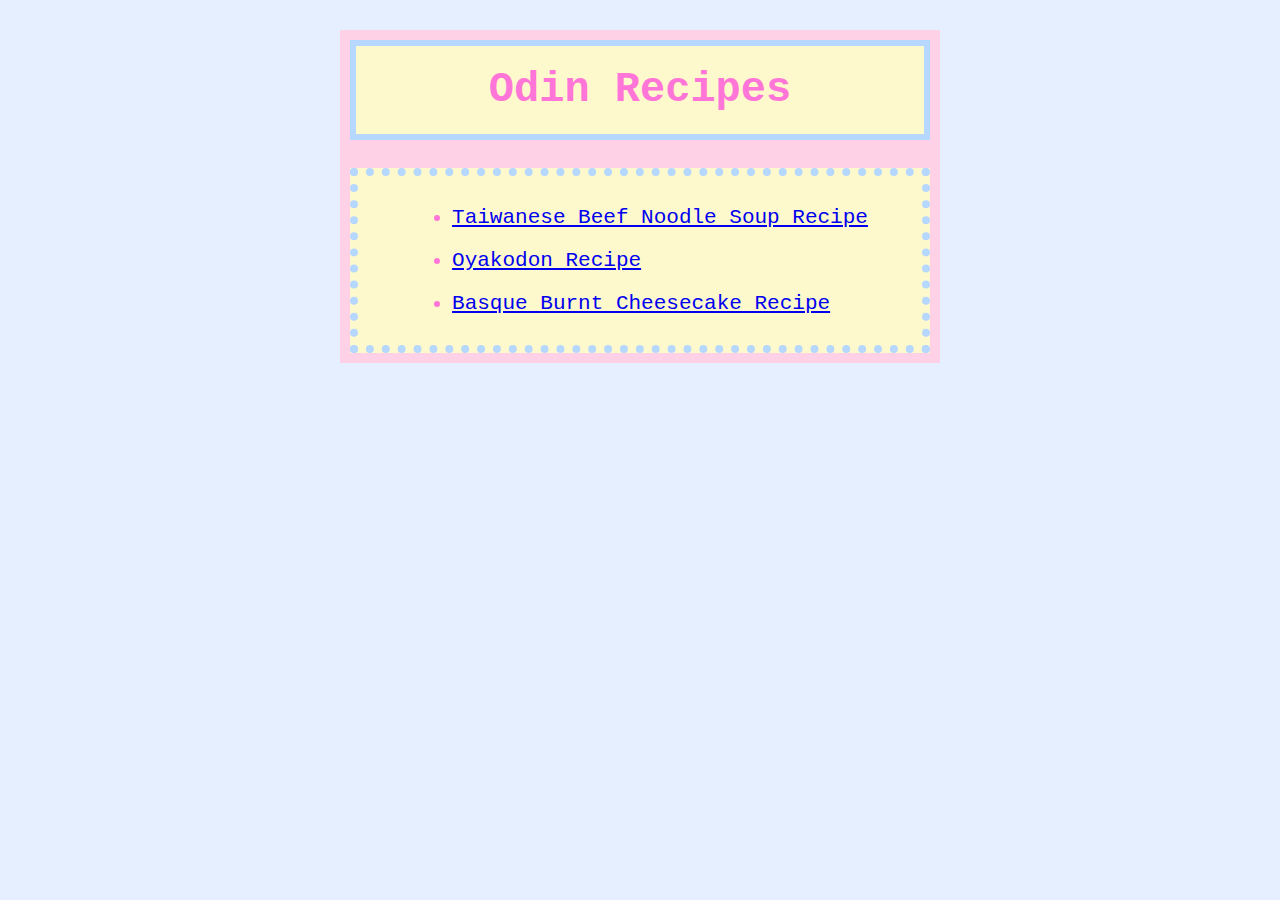
<file: index.html>
<!DOCTYPE html>
<html lang="en">
    <head>
        <meta charset="utf-8">
        <title>Odin Recipes</title>
        <link rel="stylesheet" href="./style.css">
    </head>
    <body>
        <div class="home-card">
            <h1 id="home-title">Odin Recipes</h1>
            <div class="recipe-list">
                <ul>
                    <li><a href="./recipes/beef-noodles.html">Taiwanese Beef Noodle Soup Recipe</a></li>
                    <li><a href="./recipes/oyakodon.html">Oyakodon Recipe</a></li>
                    <li><a href="./recipes/basque-cheesecake.html">Basque Burnt Cheesecake Recipe</a></li>
                </ul>
            </div>
        </div>
    </body>
</html>
</file>
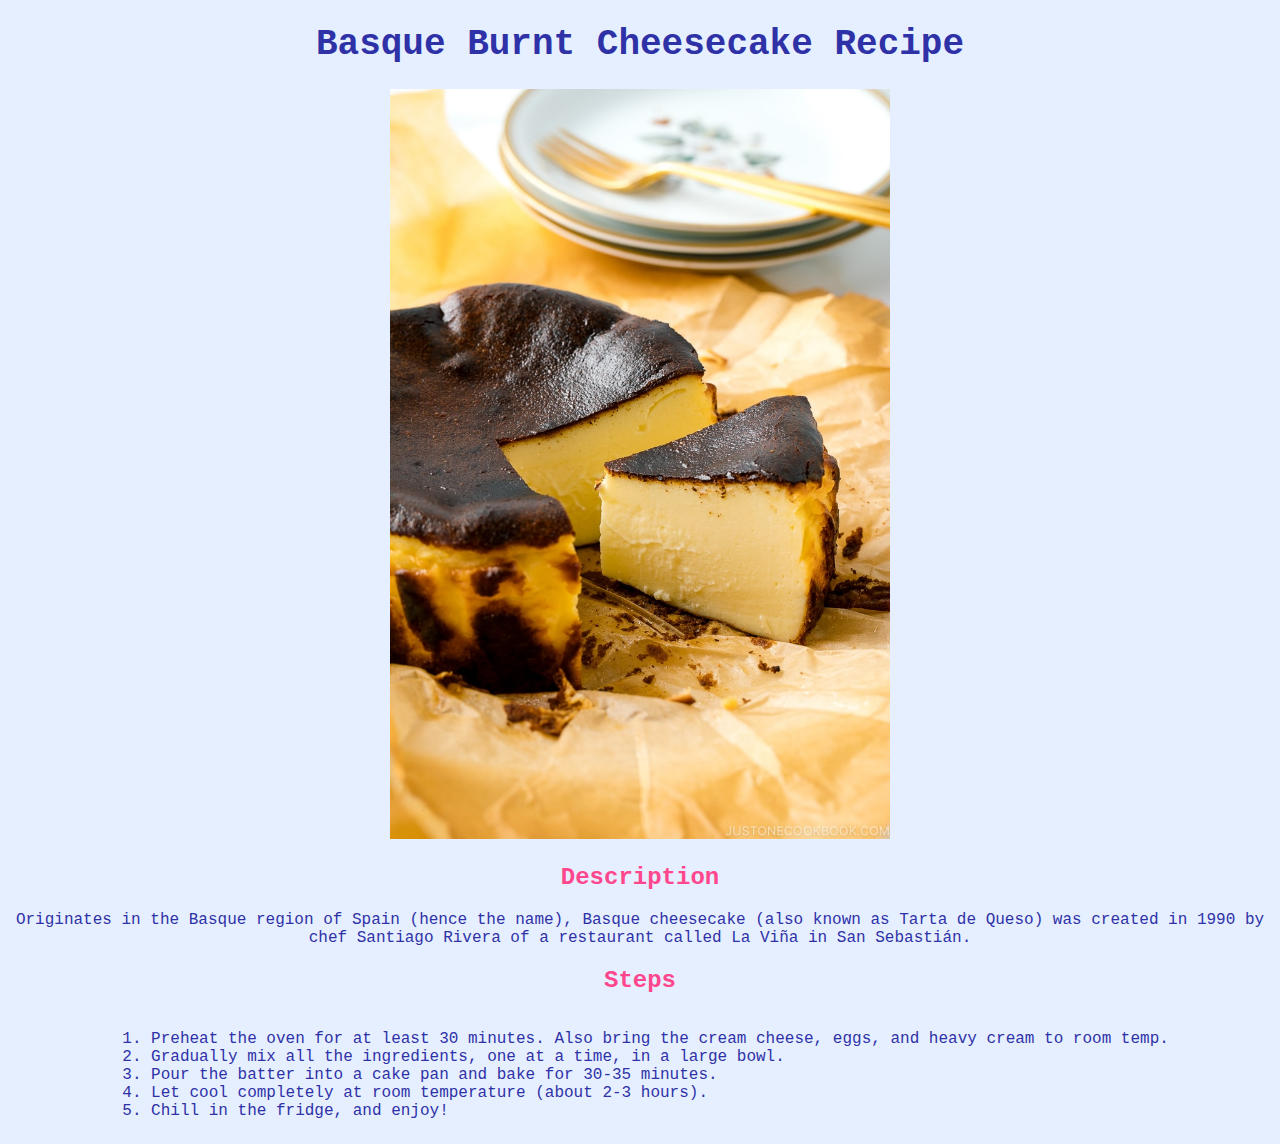
<file: recipes/basque-cheesecake.html>
<!DOCTYPE html>
<html lang="en">
    <head>
        <meta charset="utf-8">
        <title>Basque Burnt Cheesecake Recipe</title>
        <link rel="stylesheet" href="../style.css">
    </head>
    <body>
        <h1 class="recipe-title">Basque Burnt Cheesecake Recipe</h1>
        <img class="recipe-img" src="../images/basque-cheesecake.jpg" alt="basque cheesecake" height="1200" width="800">
        <h2>Description</h2>
        <p>
            Originates in the Basque region of Spain (hence the name), Basque cheesecake (also known as Tarta de Queso) was created in 1990 by chef Santiago Rivera of a restaurant called La Viña in San Sebastián.
        </p>

        <h2>Steps</h2>
        <div class="steps">
            <ol>
                <li>Preheat the oven for at least 30 minutes. Also bring the cream cheese, eggs, and heavy cream to room temp.</li>
                <li>Gradually mix all the ingredients, one at a time, in a large bowl.</li>
                <li>Pour the batter into a cake pan and bake for 30-35 minutes.</li>
                <li>Let cool completely at room temperature (about 2-3 hours).</li>
                <li>Chill in the fridge, and enjoy!</li>
            </ol>
        </div>
    </body>
</html>
</file>
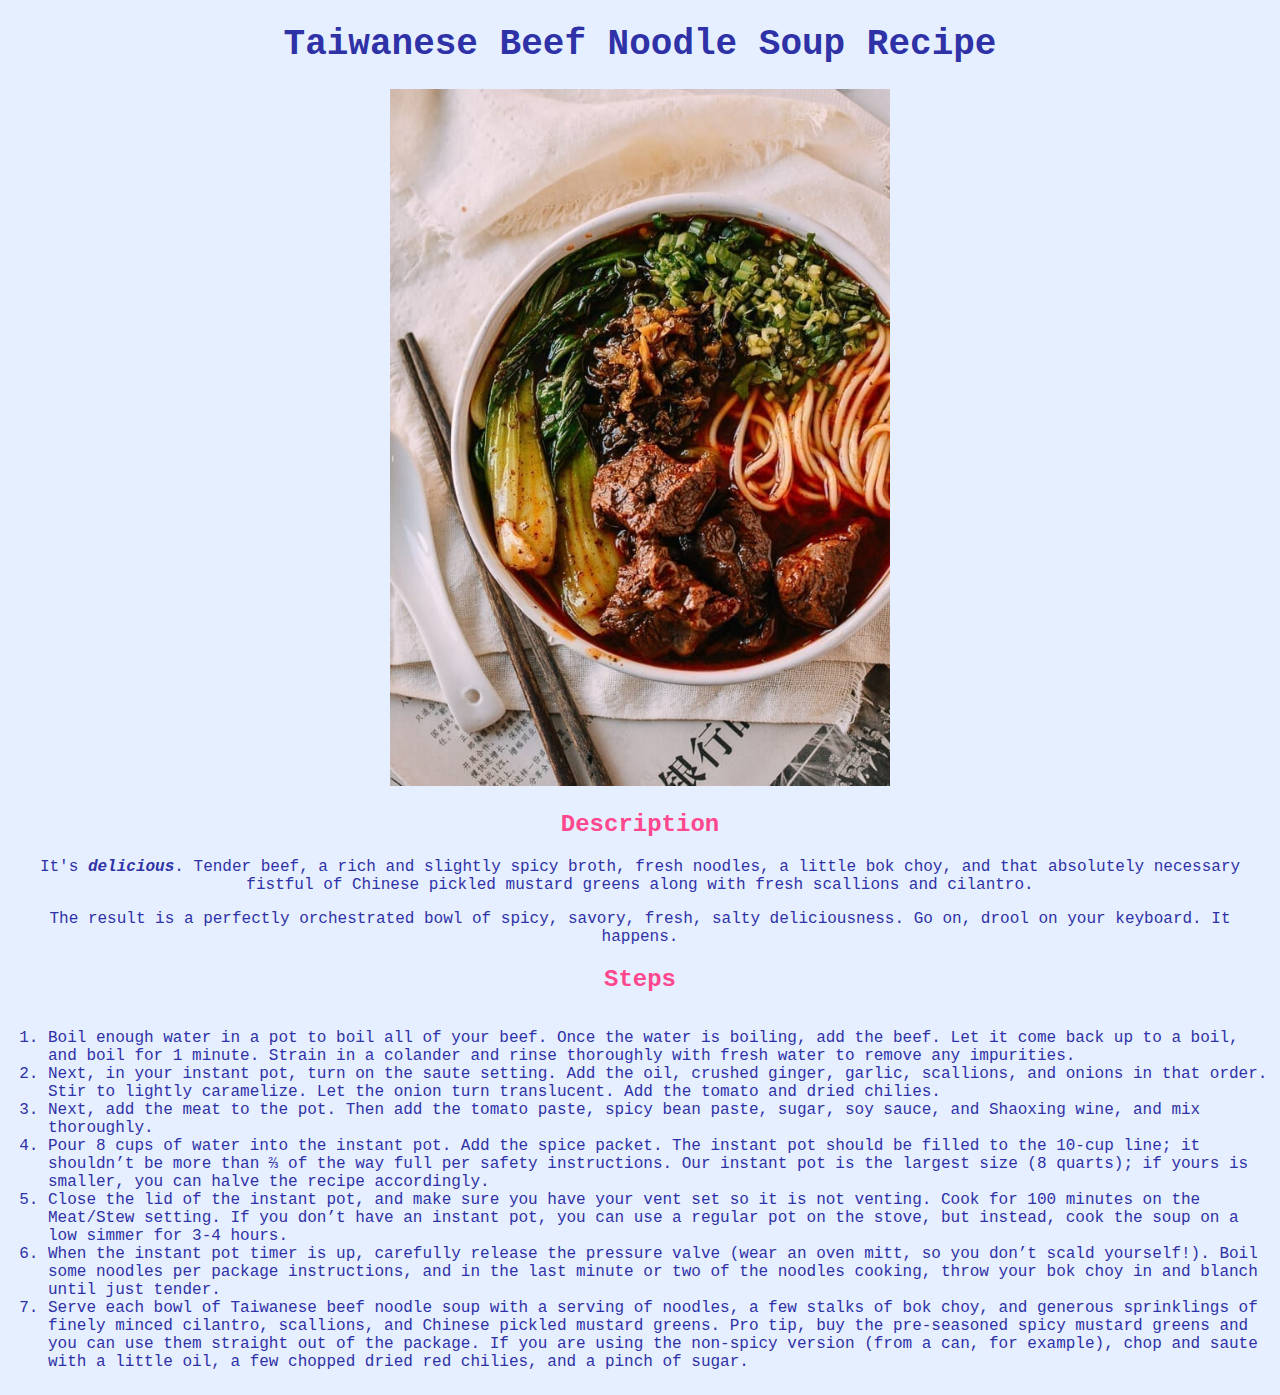
<file: recipes/beef-noodles.html>
<!DOCTYPE html>
<html lang="en">
    <head>
        <meta charset="utf-8">
        <title>Taiwanese Beef Noodle Soup Recipe</title>
        <link rel="stylesheet" href="../style.css">
    </head>
    <body>
        <h1 class="recipe-title">Taiwanese Beef Noodle Soup Recipe</h1>
        <img class="recipe-img" src="../images/beef-noodles.jpg" alt="taiwanese beef noodles" height="836" width="600">

        <h2>Description</h2>
        <p>
            It's <strong><em>delicious</em></strong>. Tender beef, a rich and slightly spicy broth, fresh noodles, a little bok choy, and that absolutely necessary fistful of Chinese pickled mustard greens along with fresh scallions and cilantro.
        </p>
        <p>
            The result is a perfectly orchestrated bowl of spicy, savory, fresh, salty deliciousness. Go on, drool on your keyboard. It happens.
        </p>

        <h2>Steps</h2>
        <div class="steps">
            <ol>
                <li>Boil enough water in a pot to boil all of your beef. Once the water is boiling, add the beef. Let it come back up to a boil, and boil for 1 minute. Strain in a colander and rinse thoroughly with fresh water to remove any impurities.</li>
                <li>Next, in your instant pot, turn on the saute setting. Add the oil, crushed ginger, garlic, scallions, and onions in that order. Stir to lightly caramelize. Let the onion turn translucent. Add the tomato and dried chilies.</li>
                <li>Next, add the meat to the pot. Then add the tomato paste, spicy bean paste, sugar, soy sauce, and Shaoxing wine, and mix thoroughly.</li>
                <li>Pour 8 cups of water into the instant pot. Add the spice packet. The instant pot should be filled to the 10-cup line; it shouldn’t be more than ⅔ of the way full per safety instructions. Our instant pot is the largest size (8 quarts); if yours is smaller, you can halve the recipe accordingly.</li>
                <li>Close the lid of the instant pot, and make sure you have your vent set so it is not venting. Cook for 100 minutes on the Meat/Stew setting. If you don’t have an instant pot, you can use a regular pot on the stove, but instead, cook the soup on a low simmer for 3-4 hours.</li>
                <li>When the instant pot timer is up, carefully release the pressure valve (wear an oven mitt, so you don’t scald yourself!). Boil some noodles per package instructions, and in the last minute or two of the noodles cooking, throw your bok choy in and blanch until just tender.</li>
                <li>Serve each bowl of Taiwanese beef noodle soup with a serving of noodles, a few stalks of bok choy, and generous sprinklings of finely minced cilantro, scallions, and Chinese pickled mustard greens. Pro tip, buy the pre-seasoned spicy mustard greens and you can use them straight out of the package. If you are using the non-spicy version (from a can, for example), chop and saute with a little oil, a few chopped dried red chilies, and a pinch of sugar.
                </li>
            </ol>
        </div>
    </body>
</html>
</file>
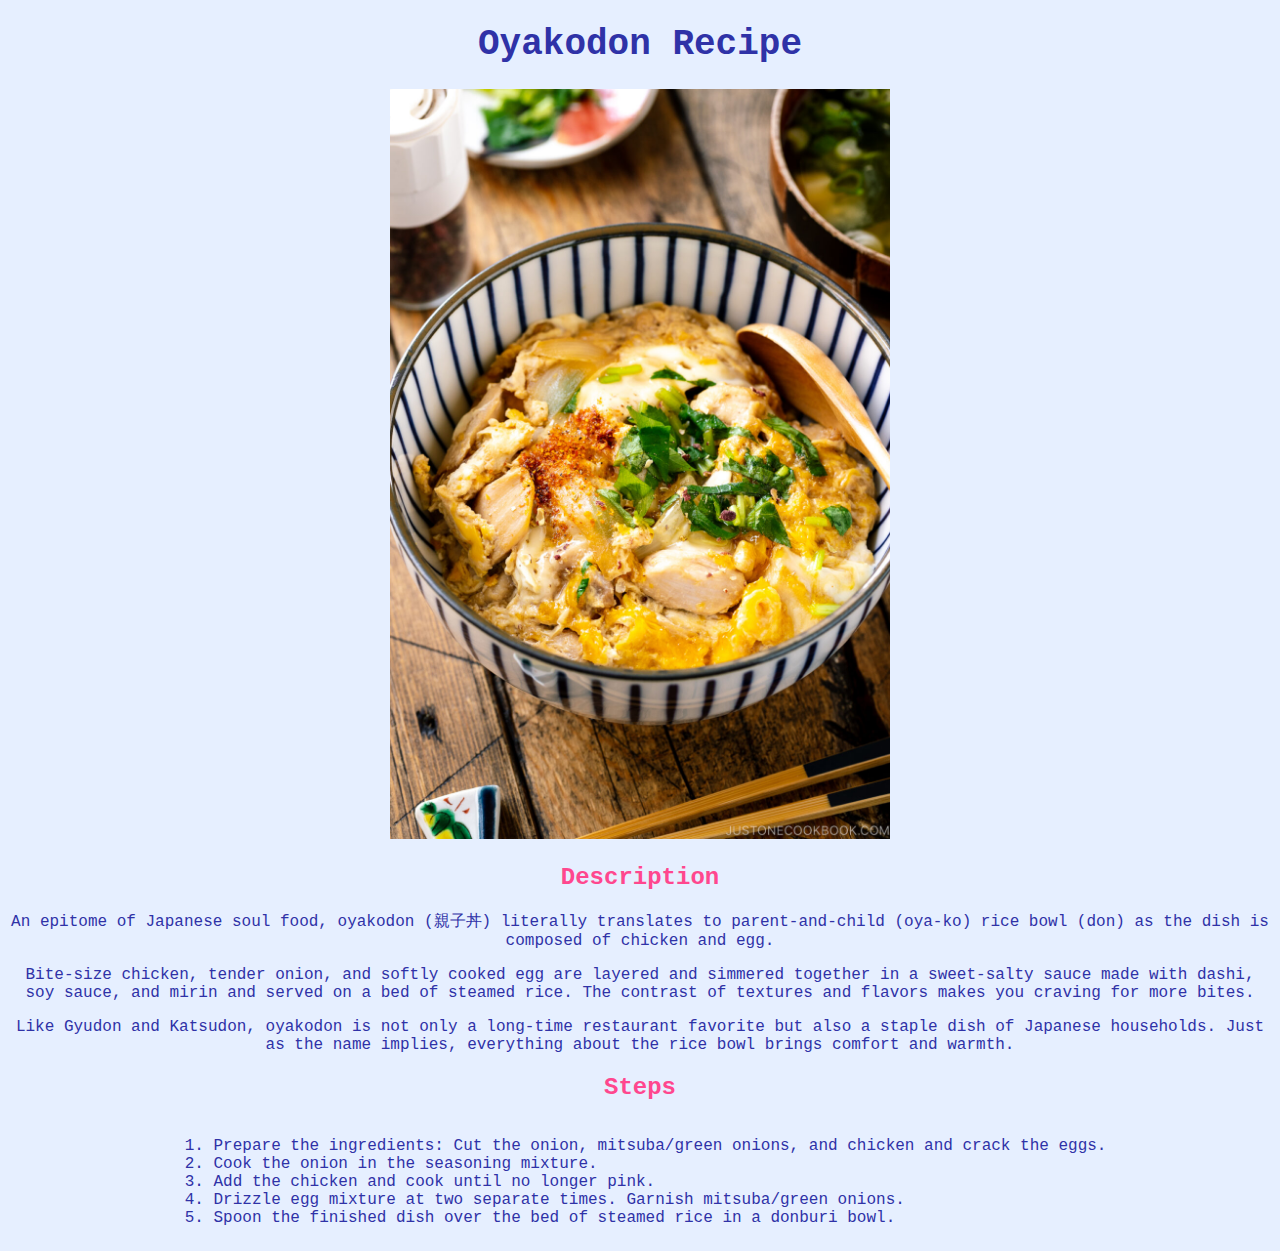
<file: recipes/oyakodon.html>
<!DOCTYPE html>
<html lang="en">
    <head>
        <meta charset="utf-8">
        <Title>Oyakodon Recipe</Title>
        <link rel="stylesheet" href="../style.css">
    </head>
    <body>
        <h1 class="recipe-title">Oyakodon Recipe</h1>
        <img class="recipe-img" src="../images/oyakodon.jpg" alt="chicken and egg rice bowl" height="1536" width="1024">
        <h2>Description</h2>
        <p>
            An epitome of Japanese soul food, oyakodon (親子丼) literally translates to parent-and-child (oya-ko) rice bowl (don) as the dish is composed of chicken and egg.
        </p>
        <p>
            Bite-size chicken, tender onion, and softly cooked egg are layered and simmered together in a sweet-salty sauce made with dashi, soy sauce, and mirin and served on a bed of steamed rice. The contrast of textures and flavors makes you craving for more bites.
        </p>
        <p>
            Like Gyudon and Katsudon, oyakodon is not only a long-time restaurant favorite but also a staple dish of Japanese households. Just as the name implies, everything about the rice bowl brings comfort and warmth.
        </p>
        
        <h2>Steps</h2>
        <div class="steps">
            <ol>
                <li>Prepare the ingredients: Cut the onion, mitsuba/green onions, and chicken and crack the eggs.</li>
                <li>Cook the onion in the seasoning mixture.</li>
                <li>Add the chicken and cook until no longer pink.</li>
                <li>Drizzle egg mixture at two separate times. Garnish mitsuba/green onions.</li>
                <li>Spoon the finished dish over the bed of steamed rice in a donburi bowl.</li>
            </ol>
        </div>
    </body>
    </html>
</file>
<file: style.css>
.home-card {
    text-align: center;
    color: #ff76d8;
    font-family: "Courier New", Courier, monospace;
    box-sizing: border-box;
    width: 600px;
    padding: 10px;
    background-color: #ffd1e6;
    margin: 30px auto;
}

#home-title {
    background-color: #fef9cc;
    font-size: 42px;
    padding: 20px;
    margin-top: 0;
    border: 6px solid #b6d8ff;
}

.recipe-list {
    background-color: #fef9cc;
    border: 8px dotted #b6d8ff;
    padding: 10px;
}

.recipe-list ul {
    display: inline-block;
    text-align: left;
    font-size: 21px;
    margin: 0 auto;
}

.recipe-list li {
    margin: 20px;
}

.recipe-title {
    font-size: 36px;
}

h2 {
    color: #ff478e;
}

body {
    color: #2f32a7;
    background-color: #e6efff;
    font-family: 'Courier New', Courier, monospace;
    text-align: center;
}

.recipe-img {
    height: auto;
    width: 500px;
}

.steps {
    display: inline-block;
    text-align: left;
}
</file>
